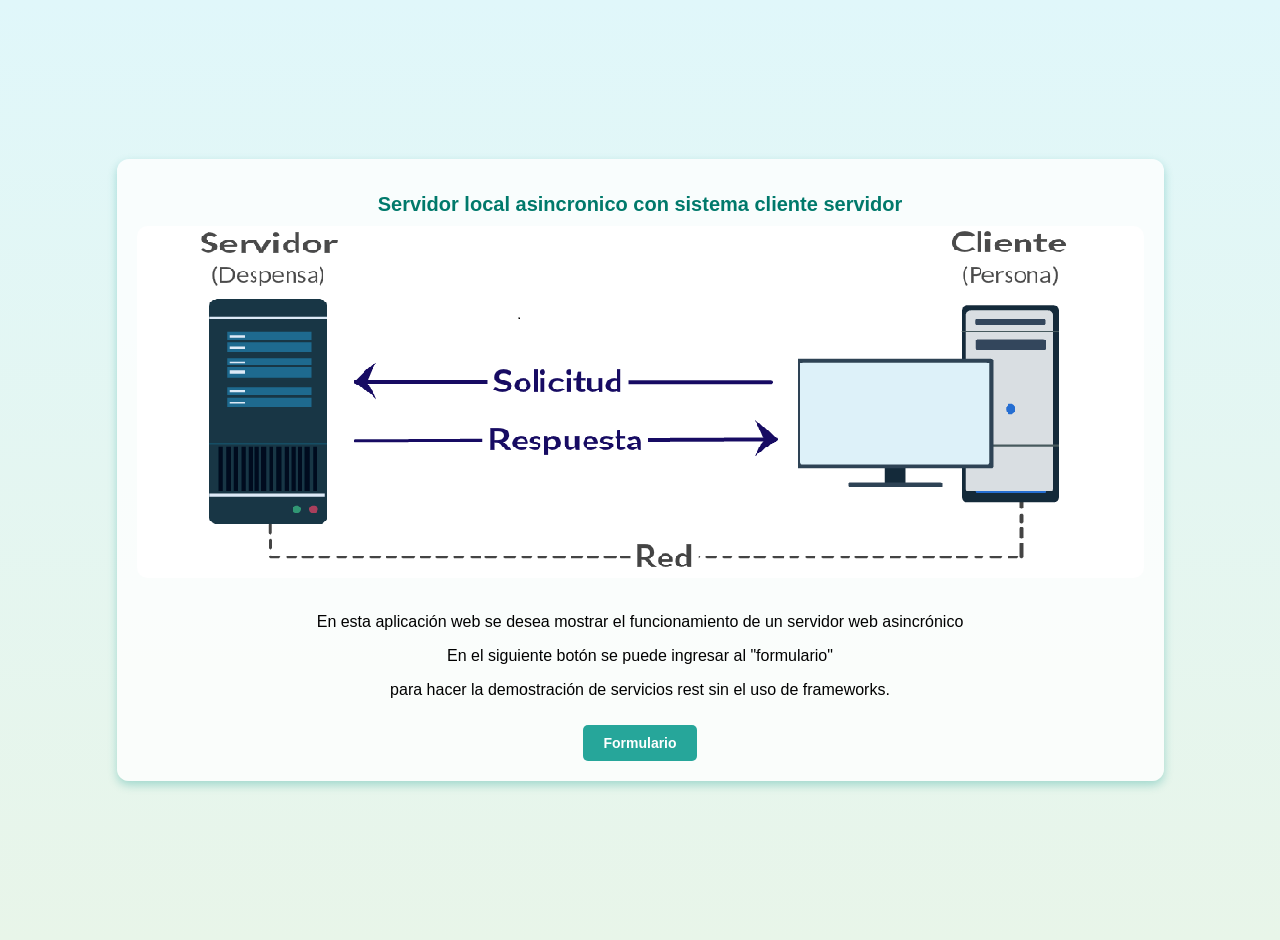
<file: src/main/resources/index.html>
<!DOCTYPE html>
<html lang="en">
<head>
    <meta charset="UTF-8">
    <meta name="viewport" content="width=device-width, initial-scale=1.0">
    <title>Página de Inicio</title>
    <link rel="stylesheet" href="styles.css">
</head>
<body class="home">
    <div class="home-container">
        <h1>Servidor local asincronico con sistema cliente servidor</h1>
        <img src="image.png" alt="diagrama" class="home-img">
        <p>En esta aplicación web se desea mostrar el funcionamiento de un servidor web asincrónico</p>
        <p>En el siguiente botón se puede ingresar al "formulario"</p>
        <p> para hacer la demostración de servicios rest sin el uso de frameworks.</p>
        <a href="form.html">
            <button class="btn">Formulario</button>
        </a>
    </div>
</body>
</html>
</file>
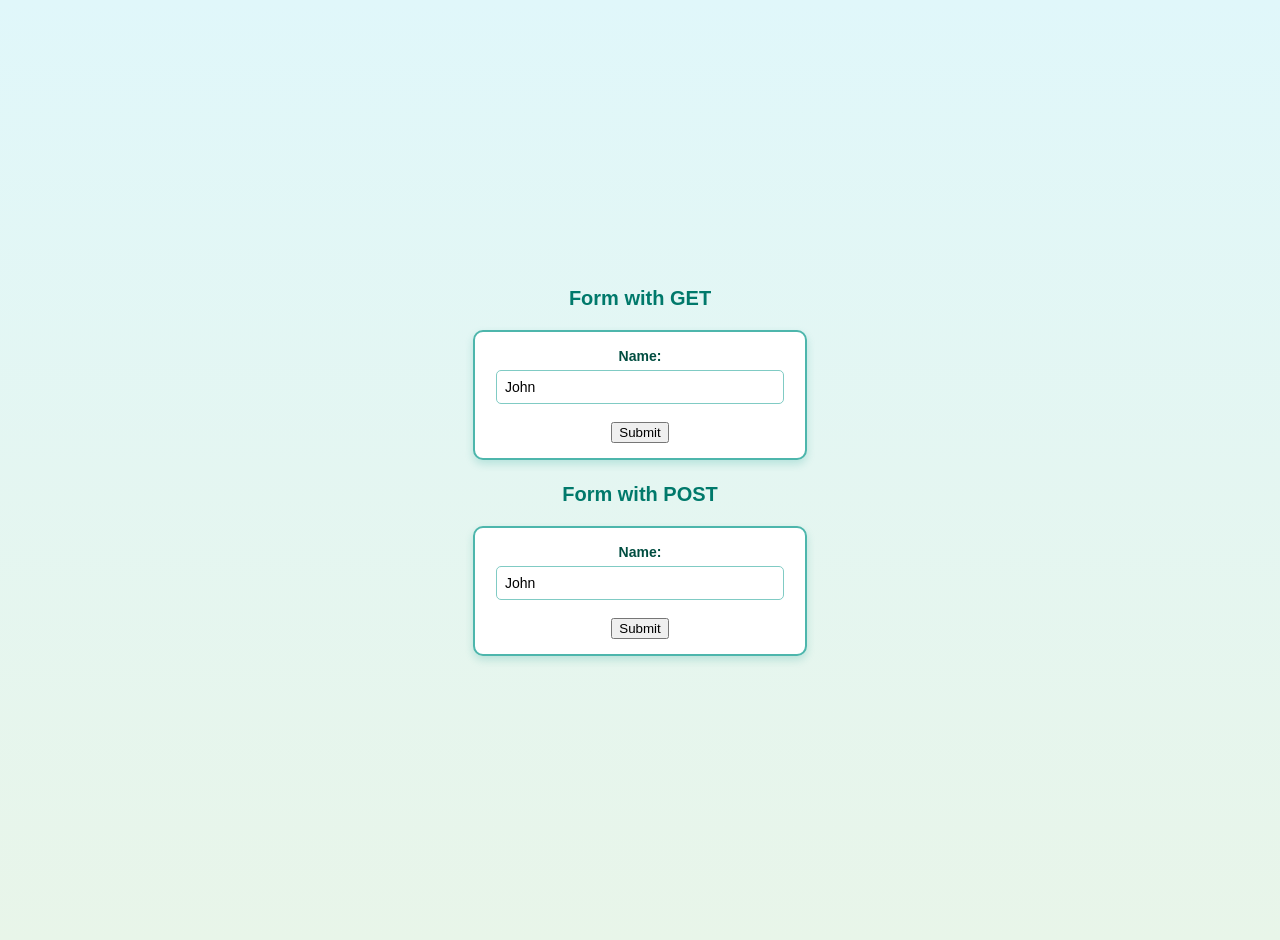
<file: src/main/resources/form.html>
<!DOCTYPE html>
<!--
Click nbfs://nbhost/SystemFileSystem/Templates/Licenses/license-default.txt to change this license
Click nbfs://nbhost/SystemFileSystem/Templates/Other/html.html to edit this template
-->
<!DOCTYPE html>
<html lang="en">
<head>
    <meta charset="UTF-8">
    <meta name="viewport" content="width=device-width, initial-scale=1.0">
    <title>Form GET and POST</title>
    <link rel="stylesheet" href="styles.css">
</head>
<body>
    <h1>Form with GET</h1>
    <form id="getForm">
        <label for="name">Name:</label><br>
        <input type="text" id="getname" name="name" value="John"><br><br>
        <button type="submit">Submit</button>
    </form>
    <div id="getrespmsg"></div>

    <h1>Form with POST</h1>
    <form id="postForm">
        <label for="postname">Name:</label><br>
        <input type="text" id="postname" name="name" value="John"><br><br>
        <button type="submit">Submit</button>
    </form>
    <div id="postrespmsg"></div>

    <script src="script.js"></script>
</body>
</html>
</file>
<file: src/main/resources/styles.css>
body {
    font-family: 'Segoe UI', Tahoma, Geneva, Verdana, sans-serif;
    background: linear-gradient(to bottom, #e0f7fa, #e8f5e9);
    display: flex;
    flex-direction: column;
    align-items: center;
    justify-content: center;
    min-height: 100vh;
    margin: 0;
    padding: 20px;
}

h1 {
    color: #00796b;
    font-size: 20px;
    margin-bottom: 10px;
    text-align: center;
}

form {
    background-color: #ffffff;
    border: 2px solid #4db6ac;
    border-radius: 10px;
    padding: 15px;
    margin: 10px 0;
    width: 300px;
    box-shadow: 0 4px 8px rgba(0, 150, 136, 0.2);
    text-align: center;
}

label {
    font-weight: bold;
    color: #004d40;
    font-size: 14px;
}

input[type="text"] {
    width: 90%;
    padding: 8px;
    margin-top: 5px;
    border: 1px solid #80cbc4;
    border-radius: 5px;
    font-size: 14px;
}

.btn {
    background-color: #26a69a;
    color: white;
    font-family: 'Segoe UI', sans-serif;
    font-size: 14px;
    font-weight: bold;
    padding: 10px 20px;
    margin-top: 10px;
    border: none;
    border-radius: 5px;
    cursor: pointer;
    transition: background-color 0.3s ease;
}

.btn:hover {
    background-color: #00796b;
}

.msg {
    margin-top: 10px;
    padding: 10px;
    background-color: #c8e6c9;
    border: 1px solid #388e3c;
    border-radius: 5px;
    color: #2e7d32;
    font-weight: bold;
    font-size: 14px;
}

.home-container {
    text-align: center;
    background: #ffffffcc;
    padding: 20px;
    border-radius: 12px;
    box-shadow: 0 4px 10px rgba(0, 150, 136, 0.3);
}

.home-img {
    border-radius: 10px;
    margin-bottom: 15px;
}
</file>
